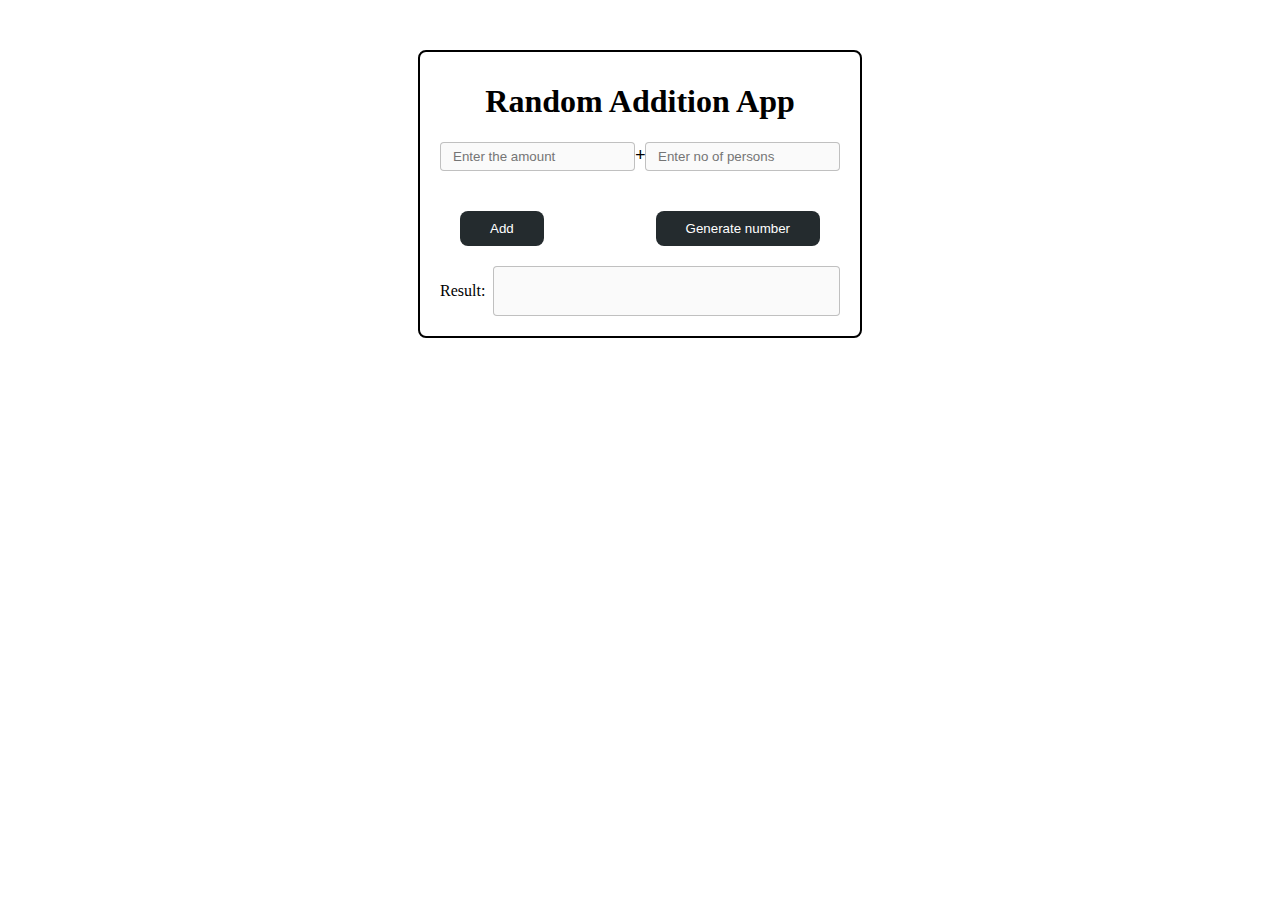
<file: randomSplitApp/index.html>
<!DOCTYPE html>
<html lang="en">
<head>
    <meta charset="UTF-8">
    <meta http-equiv="X-UA-Compatible" content="IE=edge">
    <meta name="viewport" content="width=device-width, initial-scale=1.0">
    <title>Document</title>
    <link rel="stylesheet" href="./style.css">
</head>
<body>
    <div class="container">
        <div class="sub-container">
            <div class="heading">
                <h1>Random Addition App</h1>
            </div>
         <div class="child-container">
            <div class="input1" id="inpdiv">
                <input type="text" id="amount" placeholder="Enter the amount" disabled>
            </div>
            <div class="plus">
                <h3>+</h3>
            </div>
            <div class="persons" id="perDiv">
                <input type="text" id="people" placeholder="Enter no of persons" disabled>
            </div>
        </div>
             <div class="button-container">
                <div class="btn">
                    <button onclick="split()">Add</button>
                </div>
                <div class="auto-gen" onclick="ramdomGenerator()">
                    <button>Generate number</button>
                </div>
        </div>
        <div class="result">
            <p>Result:</p>
            <input type="text" disabled id="res">
        </div>
        </div>
    </div>
    <script src="./app.js"></script>
</body>
</html>
</file>
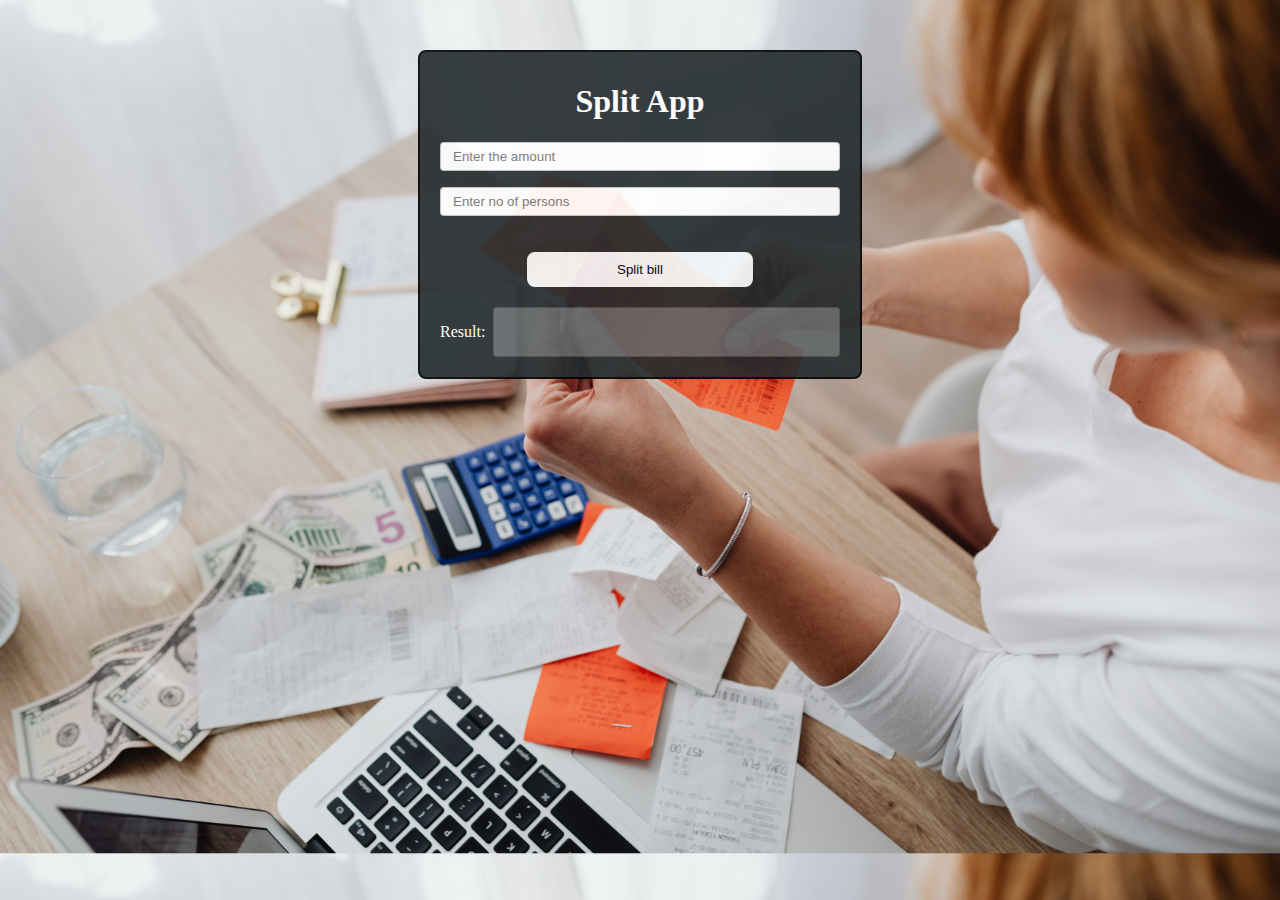
<file: splitApp/index.html>
<!DOCTYPE html>
<html lang="en">
<head>
    <meta charset="UTF-8">
    <meta http-equiv="X-UA-Compatible" content="IE=edge">
    <meta name="viewport" content="width=device-width, initial-scale=1.0">
    <title>Document</title>
    <link rel="stylesheet" href="./style.css">
    
<body>
    <div class="container">
        <div class="sub-container">
            <div class="heading">
                <h1>Split App</h1>
            </div>
            <div class="input1" id="inpdiv">
                <input type="text" id="amount" placeholder="Enter the amount">
            </div>
            <div class="errorPara">
                <p id="amoErr"></p>
            </div>
            <div class="persons" id="perDiv">
                <input type="text" id="people" placeholder="Enter no of persons">
            </div>
            <div class="perErrrpara">
                <p id="pepErr"></p>

            </div>
             <div class="button-container">
                <div class="btn">
                    <button onclick="splitBill()">Split bill</button>
                </div>
        </div>
        <div class="result">
            <p>Result:</p>
            <input type="text" disabled class="inpres" id="res">
        </div>
        </div>
    </div>
    <script src="./app.js"></script>
</body>
</html>
</file>
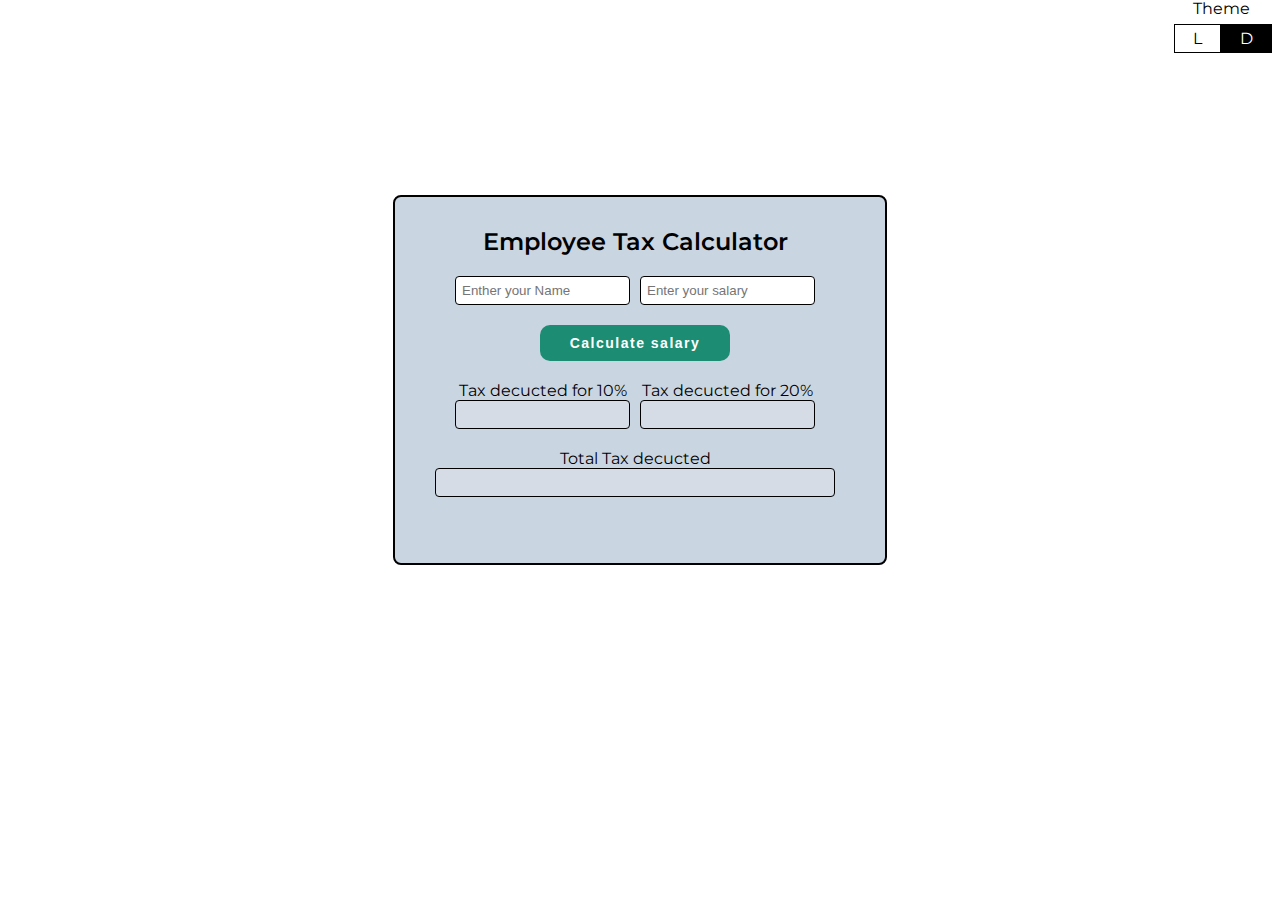
<file: TaxCalculator/index.html>
<!DOCTYPE html>
<html lang="en">
<head>
    <meta charset="UTF-8">
    <meta name="viewport" content="width=device-width, initial-scale=1.0">
    <title>Tax Calculator</title>
    <link rel="stylesheet" href="/TaxCalculator/style.css">
    <link rel="stylesheet" href="https://cdnjs.cloudflare.com/ajax/libs/font-awesome/6.4.0/css/all.min.css" integrity="sha512-iecdLmaskl7CVkqkXNQ/ZH/XLlvWZOJyj7Yy7tcenmpD1ypASozpmT/E0iPtmFIB46ZmdtAc9eNBvH0H/ZpiBw==" crossorigin="anonymous" referrerpolicy="no-referrer" />
</head>
<body id="boddy">
    <div class="togle">
        <div class="bun">
        <p class="thme">Theme</p>

        <p class="p1" id="lMode" onclick="lite()" >L</p>
        <p class="p2" onclick="dark()">D</p>
    </div>
    </div>
    <div class="mainContainer">
        <div class="subContainer">
            <div class="heading">
                <h2>Employee Tax Calculator</h2>
            </div>
            <div class="inpFields">
                <input type="text" id="userName" placeholder="Enther your Name">
                <input type="text" id="userSal" placeholder="Enter your salary">
            </div>
            <div class="btn">
                <button onclick="taxCalculator()">Calculate salary</button>
            </div>
            <div class="indBreakup">
                <div class="tenPercent">
                <label for="">Tax decucted for 10%</label><br>
                <input type="text" disabled id="tenPercent"> 
                </div>
                 <div class="twntyPercent">
                <label for="">Tax decucted for 20%</label><br>
                <input type="text" disabled id="twentyPercent">
                </div>
            </div>
            <div class="totalTax">
                <label for="">Total Tax decucted</label><br>
                <input type="text" disabled id="totTax">
                <p id="noTax"></p>
            </div>
        </div>
    </div>
    <script src="/TaxCalculator/app.js"></script>
</body>
</html>
</file>
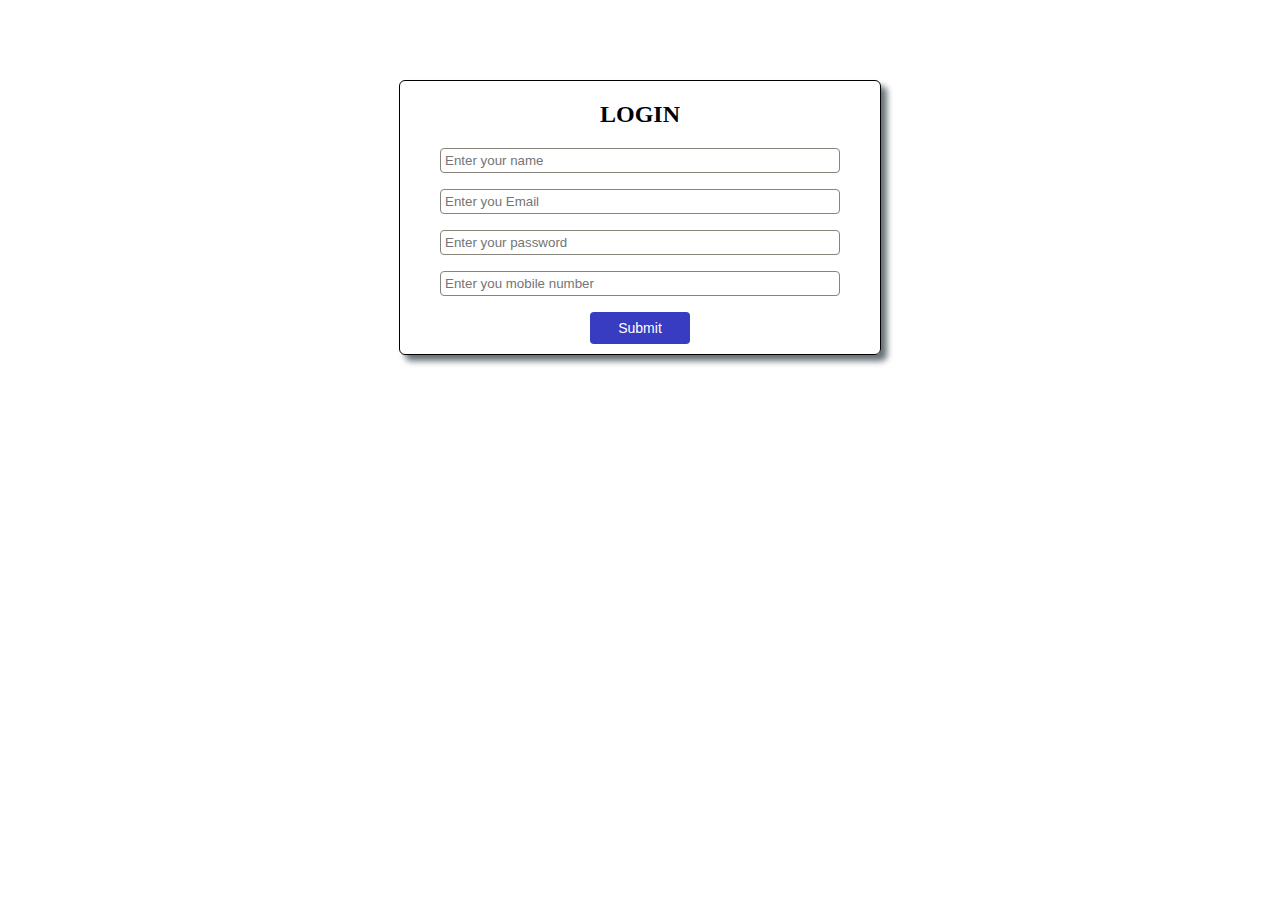
<file: Events/tasks/task02/index.html>
<!DOCTYPE html>
<html lang="en">
<head>
    <meta charset="UTF-8">
    <meta name="viewport" content="width=device-width, initial-scale=1.0">
    <title>RegEx</title>
    <link rel="stylesheet" href="./styles.css">
</head>
<body>
    <div class="container">
        <h2>LOGIN</h2>
        <form action="#">
            <input type="text" id="userName" onblur="validUserName()" placeholder="Enter your name">
            <p id="uNameErr"></p>
            <input type="email" id="userMail" onblur="validEmail()" placeholder="Enter you Email">
            <p id="uMailErr"></p>
            <input type="password" onblur="validPassword()" id="userPassword" placeholder="Enter your password">
            <p id="uPassErr"></p>
            <input type="text" id="userMob" onblur="validMob()" placeholder="Enter you mobile number">
            <p id="uMobErr"></p>
            <div class="subBtn">
            <button id="btn">Submit</button>
        </div>
        </form>
    </div>
    <script src="./app.js"></script>
</body>
</html>
</file>
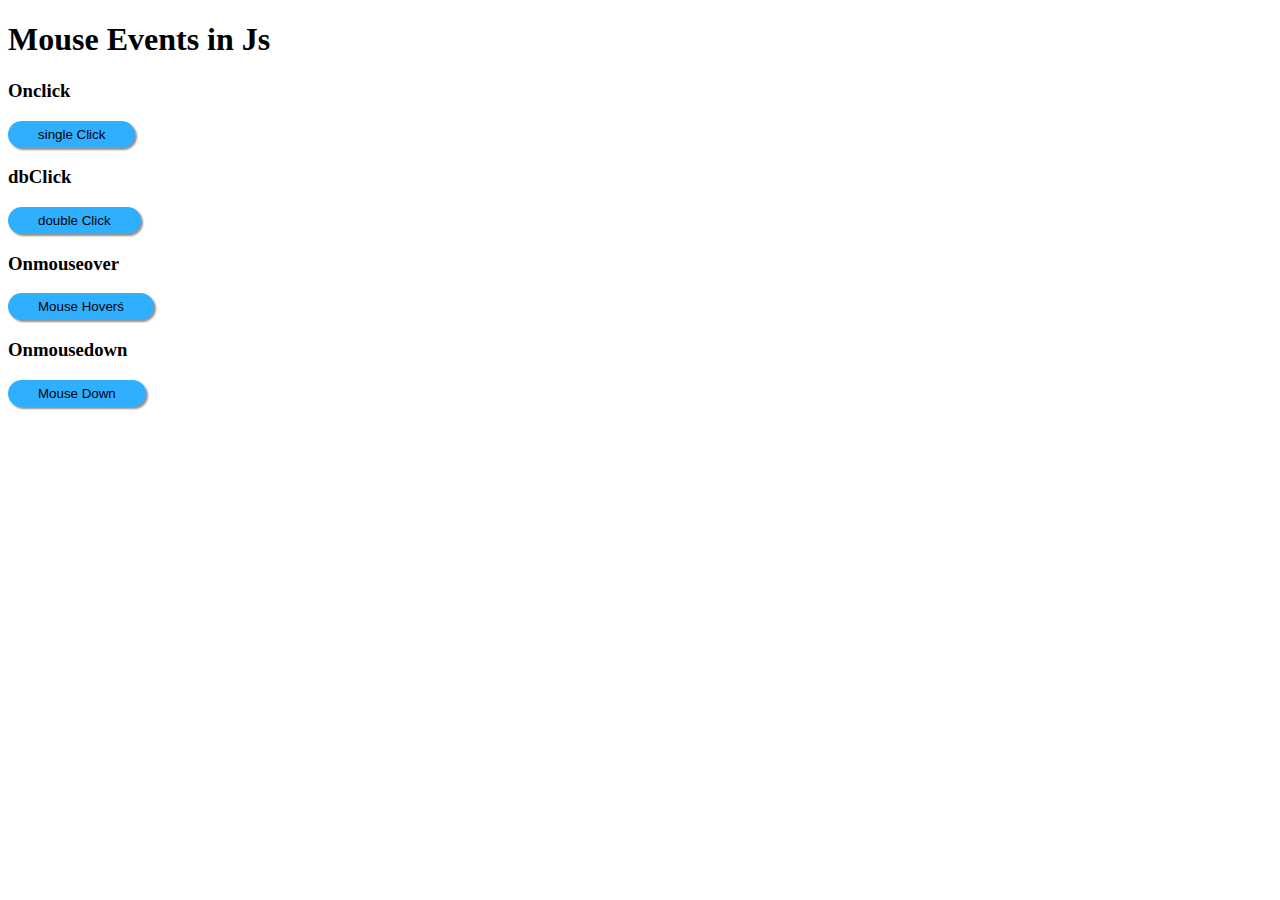
<file: Events/mouseEvents/mEvents.html>
<!DOCTYPE html>
<html lang="en">
<head>
    <meta charset="UTF-8">
    <meta name="viewport" content="width=device-width, initial-scale=1.0">
    <title>Mouse Events</title>
    <style>
        button{
            background-color: rgb(47, 175, 255);
            padding: 6px 30px;
            border: none;
            border-radius: 18px;
            box-shadow: rgb(148, 145, 145) 2px 2px 2px;
        }
    </style>
</head>
<body>
    <h1>Mouse Events in Js</h1>
    <h3>Onclick</h3>
    <button id="btn">single Click</button>
    <p id="sclic"></p>
    <h3>dbClick</h3>
    <button id="dbclick">double Click</button>
    <p id="dbclic"></p>
    <h3>Onmouseover</h3>
    <button id="mOvr">Mouse Hoverś</button>
    <p id="mouseOver"></p>
    <h3>Onmousedown</h3>
    <button id="mDwn">Mouse Down</button>
    <p id="mouseDown"></p>
    <script src="./mEvents.js"></script>
    <h1 onm></h1>
</body>
</html>
</file>
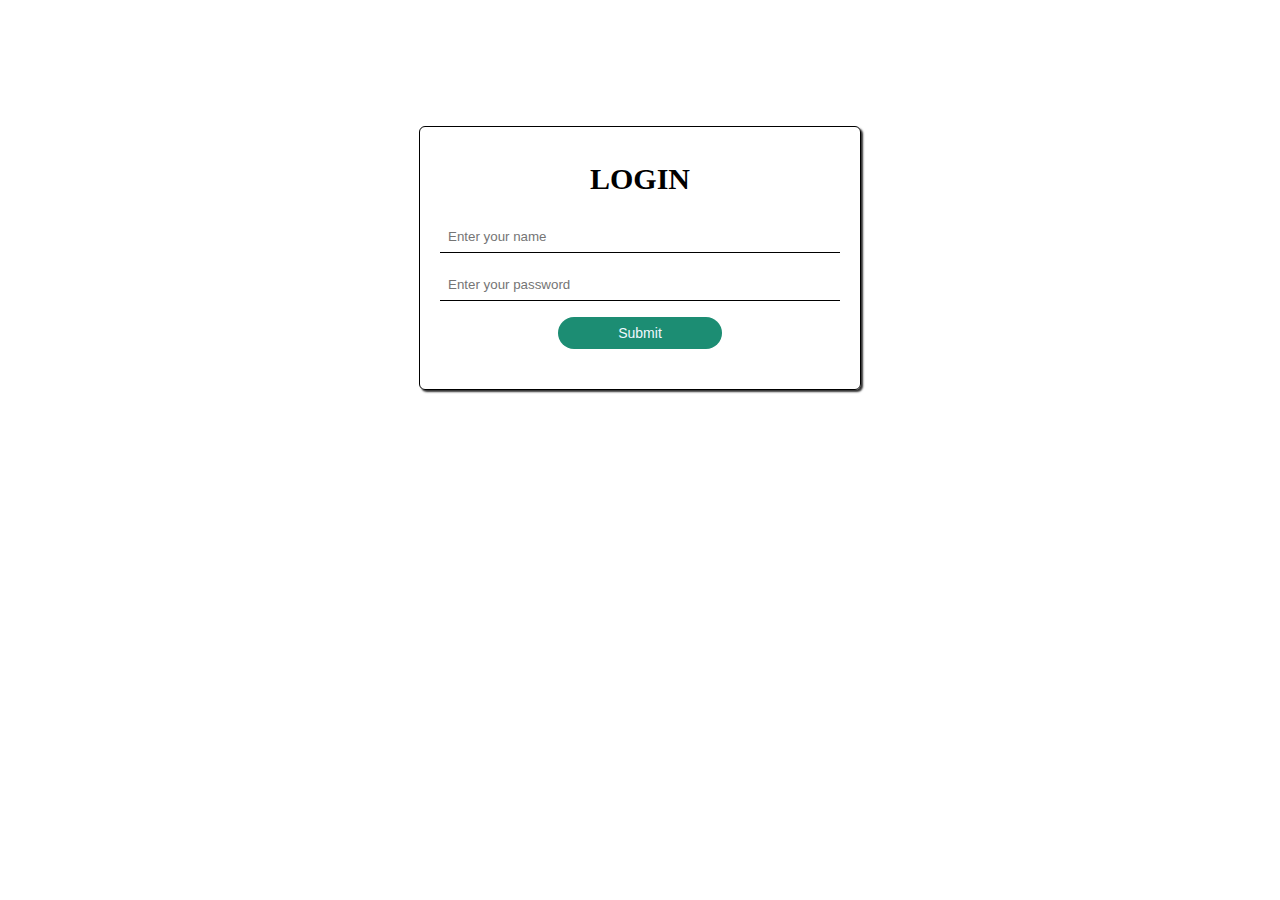
<file: Events/tasks/task01.html>
<!DOCTYPE html>
<html lang="en">
<head>
    <meta charset="UTF-8">
    <meta name="viewport" content="width=device-width, initial-scale=1.0">
    <title>Document</title>
    <link rel="stylesheet" href="./task01.css">
</head>
<body>
    <div class="mainContainer">
    <form action="#">
        <div class="inputContainer">
            <h2>Login</h2>
            <input type="text" id="userName" onblur="validUsername()" placeholder="Enter your name"><br>
            <p id="unameErr"></p>
            <input type="password" onblur=" validPassword()" id="uPassword" placeholder="Enter your password"><br>
            <p id="uPassErr"></p>
            <button id="btn">Submit</button>
        </div>
    </form>
</div>
<script src="./app.js"></script>
</body>
</html>
</file>
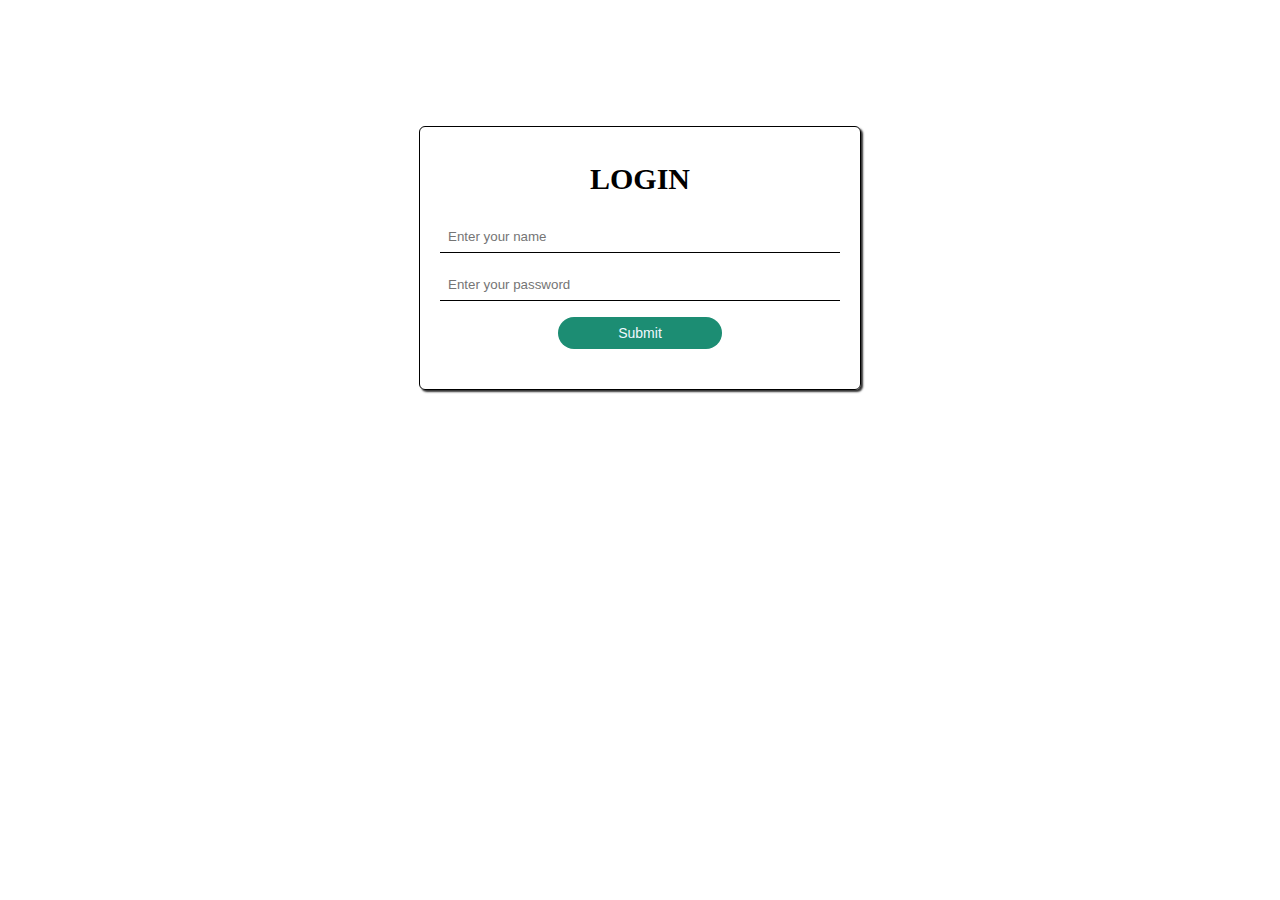
<file: Events/tasks/task01/task01.html>
<!DOCTYPE html>
<html lang="en">
<head>
    <meta charset="UTF-8">
    <meta name="viewport" content="width=device-width, initial-scale=1.0">
    <title>Document</title>
    <link rel="stylesheet" href="./task01.css">
    <link rel="stylesheet" href="https://cdnjs.cloudflare.com/ajax/libs/font-awesome/6.4.0/css/all.min.css" integrity="sha512-iecdLmaskl7CVkqkXNQ/ZH/XLlvWZOJyj7Yy7tcenmpD1ypASozpmT/E0iPtmFIB46ZmdtAc9eNBvH0H/ZpiBw==" crossorigin="anonymous" referrerpolicy="no-referrer" />
</head>
<body>
    <div class="mainContainer">
    <form action="#">
        <div class="inputContainer">
            <h2>Login</h2>
            <input type="text" id="userName" onblur="validUsername()" placeholder="Enter your name"><br>
            <p id="unameErr"></p>
            <input type="password" onblur="validPassword()" id="uPassword" placeholder="Enter your password"><br>
            <p id="uPassErr"></p>
            <button id="btn">Submit</button>
        </div>
    </form>
</div>
<script src="./app.js"></script>
</body>
</html>
</file>
<file: randomSplitApp/style.css>
.container{
    border: 2px solid black;
    width: 400px;
    margin: 50px auto;
    text-align: center;
    padding: 10px 20px;
    border-radius: 8px;
}
.sub-container div{
    margin-bottom: 10px;
}
.sub-container input{
    width: 100%;
    box-sizing: border-box;
    padding: 6px 12px;
    border-radius: 4px;
    border: .5px solid rgba(0, 0, 0, 0.237);
}
.child-container{
    display: flex;
    justify-content: space-between;
    gap:10px;
}
.plus{
    position: absolute;
    left: 635px;
    top:125px
}
.sub-container input:focus{
    border: 1.5px solid rgb(236, 5, 5);
}
.button-container{
    display: flex;
    justify-content: space-between;
    margin:0px 20px;
}
.button-container button{
    padding: 10px 30px;
    margin-top: 20px;
    background-color: #242B2E;
    color: #ffff;
    border: none;
    border-radius: 8px;
}
.result{
   display: flex;
   gap: 8px;
}
.amountErr{
    color: red;
    font-size: 12px;
    text-align: left;
}
.input2Err{
    border: 1.5px solid red;
    border-radius: 8px;
    box-shadow: yellow;
}
.input2Corr{
    border: 3px solid rgb(6, 87, 13);
    border-radius: 8px;
}
</file>
<file: splitApp/style.css>
body{
    background-image: url(/splitApp/pexels-karolina-grabowska-5900132.jpg);
    background-size: cover;
}
.container{
    border: 2px solid black;
    width: 400px;
    margin: 50px auto;
    text-align: center;
    padding: 10px 20px;
    border-radius: 8px;
    background-color: #242B2E;
    opacity: 90%;
    color: #ffff;
}
.sub-container div{
    margin-bottom: 10px;
}
.sub-container input{
    width: 100%;
    box-sizing: border-box;
    padding: 6px 12px;
    border-radius: 4px;
    border: .5px solid rgba(0, 0, 0, 0.237);
}
.sub-container input:focus{
    border: 1.5px solid rgb(236, 5, 5);
}
.button-container{
    display: flex;
    justify-content:center;
    margin:0px 20px;
}
.button-container button{
    padding: 10px 90px;
    margin-top: 20px;
    background-color: #f4fbfe;
    color: #000000;
    border: none;
    border-radius: 8px;
}
.result{
   display: flex;
   gap: 8px;
}
.amountErr{
    color: rgb(236, 4, 4);
    font-size: 12px;
    text-align: left;
    /* background-color: #d20404d2; */
    width: fit-content;
}
.input2Err{
    border-bottom: 2.5px solid red;
    border-radius: 8px;
    box-shadow: yellow;
}
.input2Corr{
    border-bottom: 2.5px solid #1FAA59;
    border-radius: 8px;
}
.heading h1{
    color: #ffffff;
}
.inpres{
    color: #fff;
}
</file>
<file: TaxCalculator/style.css>
@import url('https://fonts.googleapis.com/css2?family=Montserrat:ital,wght@0,100;0,200;0,300;0,500;0,600;0,700;0,800;0,900;1,100;1,200;1,300;1,400;1,500;1,600;1,700;1,800;1,900&display=swap');
.mainContainer{
    display: flex;
    justify-content: center;
    margin-top: 10%;
}
body{
    background-color: #ffffff;
    font-family: Montserrat;
}
.heading h2{
    font-weight: 600;
}
.subContainer{
    border: 2px solid black;
    width: 400px;
    text-align: center;
    padding: 10px 50px 50px 40px;
    border-radius: 8px;
    background-color: #CAD5E2;
}
.inpFields,.indBreakup{
    display: flex;
    justify-content: space-between;
    margin: 0px 20px 20px 20px;
    gap: 10px;
}

.btn{
    margin-bottom: 20px;
}
label{
    margin-bottom: 18px;
    text-align: left;
}
input{
    padding: 6px;
    width: 100%;
    box-sizing: border-box;
    border-radius: 4px;
    border: 1px solid black;
}
button{
    background-color: #1C8D73;
    padding: 10px 30px;
    border-radius: 10px;
    border: none;
    color: #ffff;
    font-size: 14px;
    font-weight: 600;
    letter-spacing: 1.5px;
    cursor: pointer;
}
.bun .thme{
   position: relative;
   left: 6%;
   top: -25px;
   margin-bottom: 6px;
}
.bun{
    display: flex;
    justify-content: flex-end;
}
.bun .p1,.p2{
    background-color: #ffffff;
    border: 1px solid black;
    padding: 4px 18px;
    /* border-radius: 1px solid black; */
}
.bun .p2{
    background-color: black;
    color: #ffffff;
}
.dark-mode{
    background-color: black;
}
.lite-mode{
    background-color: #ffffff;
}
</file>
<file: Events/tasks/task02/styles.css>
.container{
    border: 1px solid black;
    width: 400px;
    padding: 0 40px 10px 40px;
    border-radius: 6px;
    margin: 80px auto;
    box-shadow: #657176 6px 6px 6px;
    text-align: center;
}
form{
    /* border: 1px solid black; */
    display: flex;
    flex-direction: column;
    /* gap: 2px; */
}
input{
    width: 100%;
    box-sizing: border-box;
    padding: 4px 4px;
    border-radius: 4px;
    border: 1px solid #86847b;
}
button{
    width: 100px;
    padding: 8px 16px;
    border-radius: 4px;
    border: none;
    font-size: 14px;
    font-weight: 500;
    background-color: #383CC1;
    color: #fff;
    cursor: pointer;
}
button:hover{
    background-color: #3944F7;
    transition: .6s;
}
.subBtn{
    display: flex;
    justify-content: center;
}
p{
    margin-top: 0px;
}
.invalid{
    /* border: 1.5px solid #E07C24; */
    color: #f9130f;
    margin: 4px 4px;
    text-align: left;
    font-size: 12px;
    font-weight: 400;
}
.invDetails{
    border: 2px solid red;
}
.validDetails{
    border: 2px solid green;
    color: black;
}
.valid{
    border: 1.5px solid #1FAA59;
    color: #1FAA59;
    margin: 0px;
    text-align: left;
}
</file>
<file: Events/tasks/task01.css>
.mainContainer{
    display: flex;
    justify-content: center;
    margin-top: 10%;
}
form{
    border: 1px solid black;
    width: 400px;
    text-align: center;
    border-radius: 6px;
    padding: 10px 20px 40px 20px;
    box-shadow: rgb(49, 49, 49) 2px 2px 2px;
}
input{
    width: 100%;
    box-sizing: border-box;
    padding: 8px;
    border-bottom: .5px solid black;
    border-top: none;
    border-left: none;
    border-right: none;
}
h2{
    text-transform: uppercase;
    font-size: 30px;
}
button{
    padding: 8px 60px;
    border-radius: 18px;
    border: none;
    background-color: #1C8D73;
    color: aliceblue;
    font-weight: 400;
    font-size: 14px;
}
.inputError{
    color: red;
    text-align: left;
}
.inputFieldsWrong{
    border-bottom: 2px solid red;
}
.inputFieldCorr{
    border-bottom: 2px solid rgb(36, 139, 34);

}
</file>
<file: Events/tasks/task01/task01.css>
.mainContainer{
    display: flex;
    justify-content: center;
    margin-top: 10%;
}
form{
    border: 1px solid black;
    width: 400px;
    text-align: center;
    border-radius: 6px;
    padding: 10px 20px 40px 20px;
    box-shadow: rgb(49, 49, 49) 2px 2px 2px;
}
input{
    width: 100%;
    box-sizing: border-box;
    padding: 8px;
    border-bottom: .5px solid black;
    border-top: none;
    border-left: none;
    border-right: none;
}
h2{
    text-transform: uppercase;
    font-size: 30px;
}
button{
    padding: 8px 60px;
    border-radius: 18px;
    border: none;
    background-color: #1C8D73;
    color: aliceblue;
    font-weight: 400;
    font-size: 14px;
}
.inputError{
    color: red;
    text-align: left;
    margin-top: 4px;
}
.inputFieldsWrong{
    border-bottom: 2px solid red;
}
.inputFieldCorr{
    border-bottom: 2px solid rgb(36, 139, 34);

}
</file>
